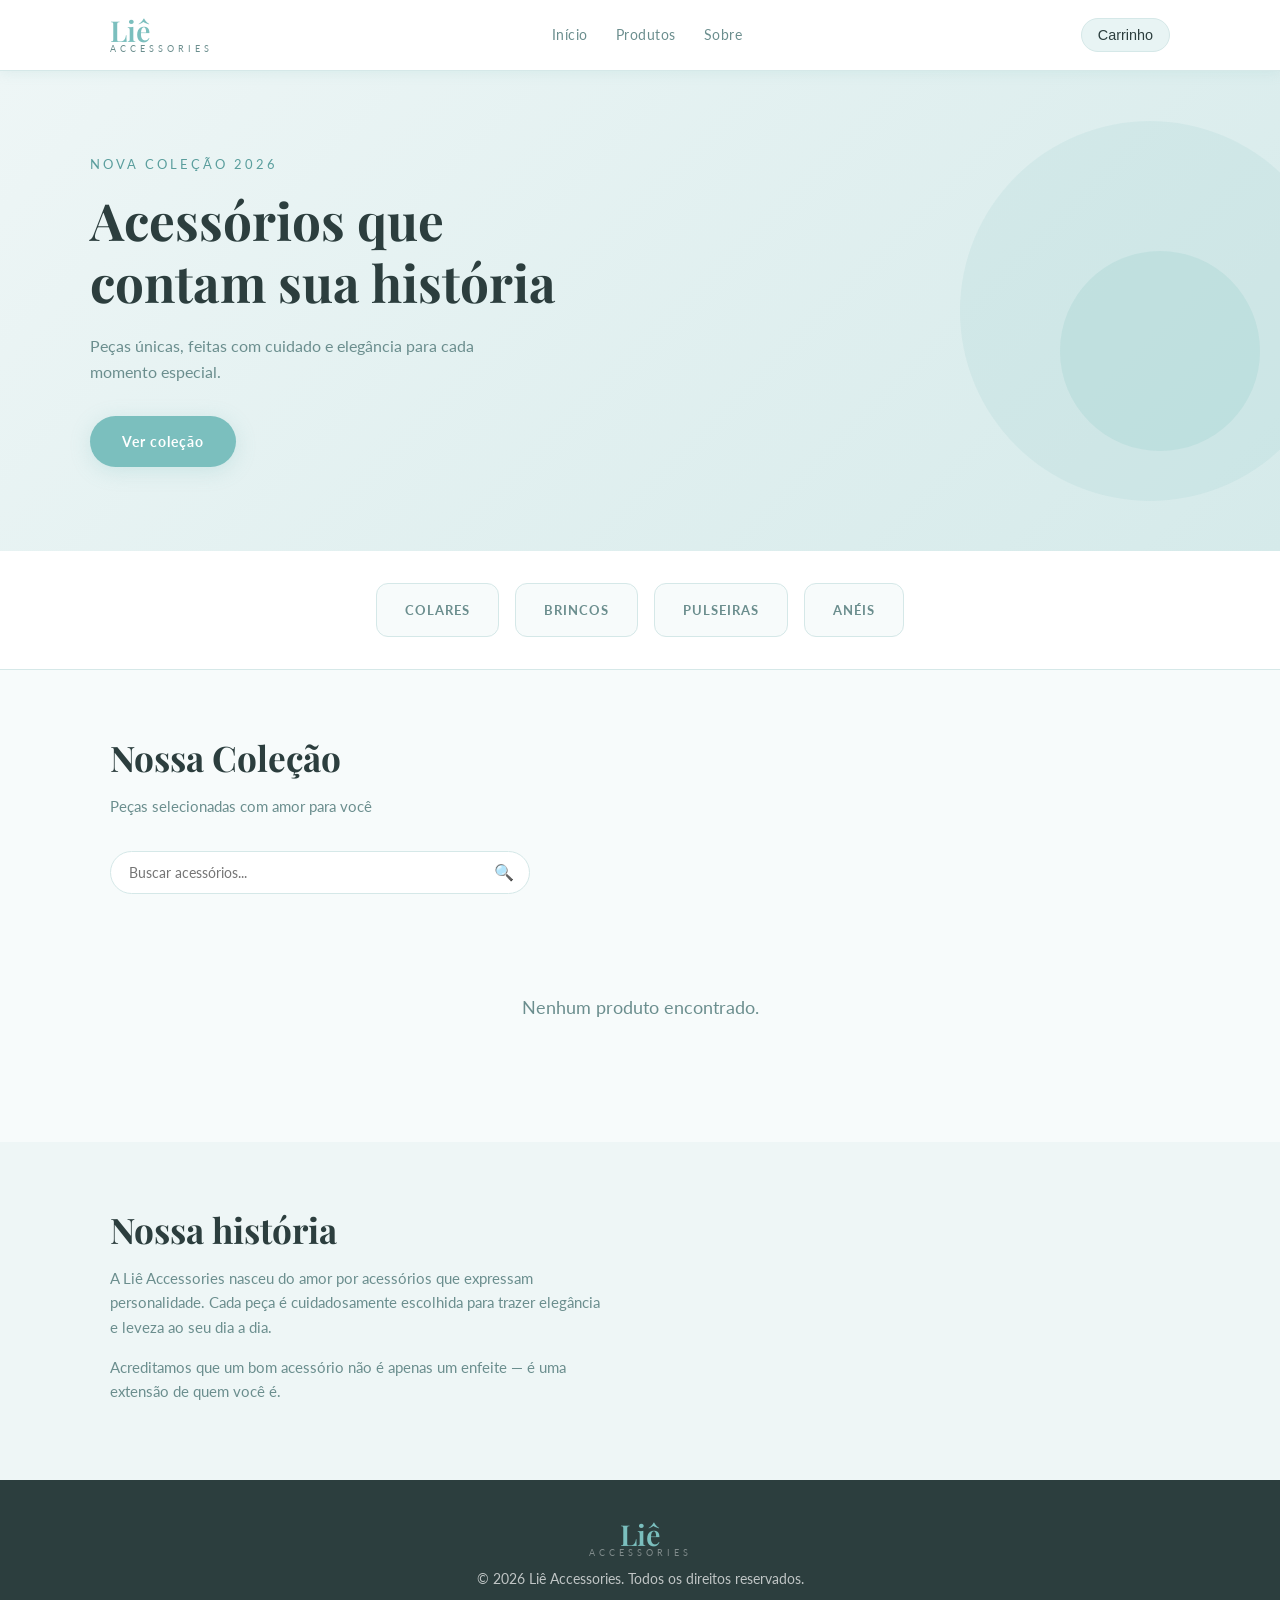
<file: index.html>
<!DOCTYPE html>
<html lang="pt-BR">
<head>
  <meta charset="UTF-8" />
  <meta name="viewport" content="width=device-width, initial-scale=1.0" />
  <meta name="theme-color" content="#7BBFBE" />
  <meta name="description" content="Liê Accessories - Acessórios elegantes e sustentáveis" />

  <link rel="manifest" href="manifest.json" />
  <link rel="apple-touch-icon" href="icons/icon-192.png" />

  <link href="https://fonts.googleapis.com/css2?family=Playfair+Display:wght@400;600&family=Lato:wght@300;400;700&display=swap" rel="stylesheet" />

  <link rel="stylesheet" href="css/style.css" />
  <title>Liê Accessories</title>
</head>
<body>

  <header class="cabecalho">
    <div class="cabecalho-conteudo">
      <div class="logo">
        <span class="logo-texto">Liê</span>
        <span class="logo-sub">ACCESSORIES</span>
      </div>
      <nav class="menu">
        <a href="#inicio" class="menu-link">Início</a>
        <a href="#produtos" class="menu-link">Produtos</a>
        <a href="#sobre" class="menu-link">Sobre</a>
      </nav>
      <div class="cabecalho-acoes">
        <button class="btn-carrinho" onclick="abrirCarrinho()">
           <span id="quantidade-carrinho">Carrinho</span>
        </button>
      </div>
    </div>
  </header>

  <section class="banner" id="inicio">
    <div class="banner-conteudo">
      <p class="banner-eyebrow">Nova coleção 2026</p>
      <h1 class="banner-titulo">Acessórios que<br/>contam sua história</h1>
      <p class="banner-descricao">Peças únicas, feitas com cuidado e elegância para cada momento especial.</p>
      <a href="#produtos" class="btn-principal">Ver coleção</a>
    </div>
    <div class="banner-decoracao">
      <div class="circulo-grande"></div>
      <div class="circulo-pequeno"></div>
    </div>
  </section>

  <section class="categorias">
    <div class="container">
      <div class="categoria-card" onclick="filtrarCategoria('colares')">
        <span class="categoria-nome">Colares</span>
      </div>
      <div class="categoria-card" onclick="filtrarCategoria('brincos')">
        <span class="categoria-nome">Brincos</span>
      </div>
      <div class="categoria-card" onclick="filtrarCategoria('pulseiras')">
        <span class="categoria-nome">Pulseiras</span>
      </div>
      <div class="categoria-card" onclick="filtrarCategoria('aneis')">
        <span class="categoria-nome">Anéis</span>
      </div>
    </div>
  </section>

  <section class="secao-produtos" id="produtos">
    <div class="container">
      <h2 class="secao-titulo">Nossa Coleção</h2>
      <p class="secao-subtitulo">Peças selecionadas com amor para você</p>

      <div class="barra-busca">
        <input type="text" id="campo-busca" placeholder="Buscar acessórios..." oninput="buscarProdutos()" />
        <span class="icone-busca">🔍</span>
      </div>

      <div id="status-carregamento" class="status-carregamento">
        <div class="spinner"></div>
        <p>Carregando produtos...</p>
      </div>

      <div class="grade-produtos" id="grade-produtos"></div>

      <div id="sem-produtos" class="sem-produtos" style="display:none;">
        <p> Nenhum produto encontrado.</p>
      </div>
    </div>
  </section>

  <section class="secao-sobre" id="sobre">
    <div class="container sobre-conteudo">
      <div class="sobre-texto">
        <h2 class="secao-titulo">Nossa história</h2>
        <p>A Liê Accessories nasceu do amor por acessórios que expressam personalidade. Cada peça é cuidadosamente escolhida para trazer elegância e leveza ao seu dia a dia.</p>
        <p>Acreditamos que um bom acessório não é apenas um enfeite — é uma extensão de quem você é.</p>
    </div>
  </section>

  <div class="overlay-carrinho" id="overlay-carrinho" onclick="fecharCarrinho()"></div>
  <div class="painel-carrinho" id="painel-carrinho">
    <div class="carrinho-cabecalho">
      <h3>Meu carrinho </h3>
      <button class="btn-fechar" onclick="fecharCarrinho()">✕</button>
    </div>
    <div class="carrinho-itens" id="carrinho-itens">
      <p class="carrinho-vazio">Seu carrinho está vazio.</p>
    </div>
    <div class="carrinho-rodape">
      <div class="carrinho-total">
        <span>Total:</span>
        <span id="total-carrinho">R$ 0,00</span>
      </div>
      <button class="btn-finalizar" onclick="finalizarCompra()">Finalizar compra</button>
    </div>
  </div>

  <div class="overlay-modal" id="overlay-modal" onclick="fecharModal()"></div>
  <div class="modal-produto" id="modal-produto">
    <button class="btn-fechar" onclick="fecharModal()">✕</button>
    <div id="modal-conteudo"></div>
  </div>

  <footer class="rodape">
    <div class="container">
      <div class="logo">
        <span class="logo-texto">Liê</span>
        <span class="logo-sub">ACCESSORIES</span>
      </div>
      <p class="rodape-texto">© 2026 Liê Accessories. Todos os direitos reservados.</p>
    </div>
  </footer>

  <div class="aviso-offline" id="aviso-offline">
     Você está sem internet. Alguns produtos podem não carregar.
  </div>

  <button class="btn-instalar" id="btn-instalar" style="display:none;" onclick="instalarApp()">
    Instalar App
  </button>

  <script src="js/app.js"></script>
</body>
</html>
</file>
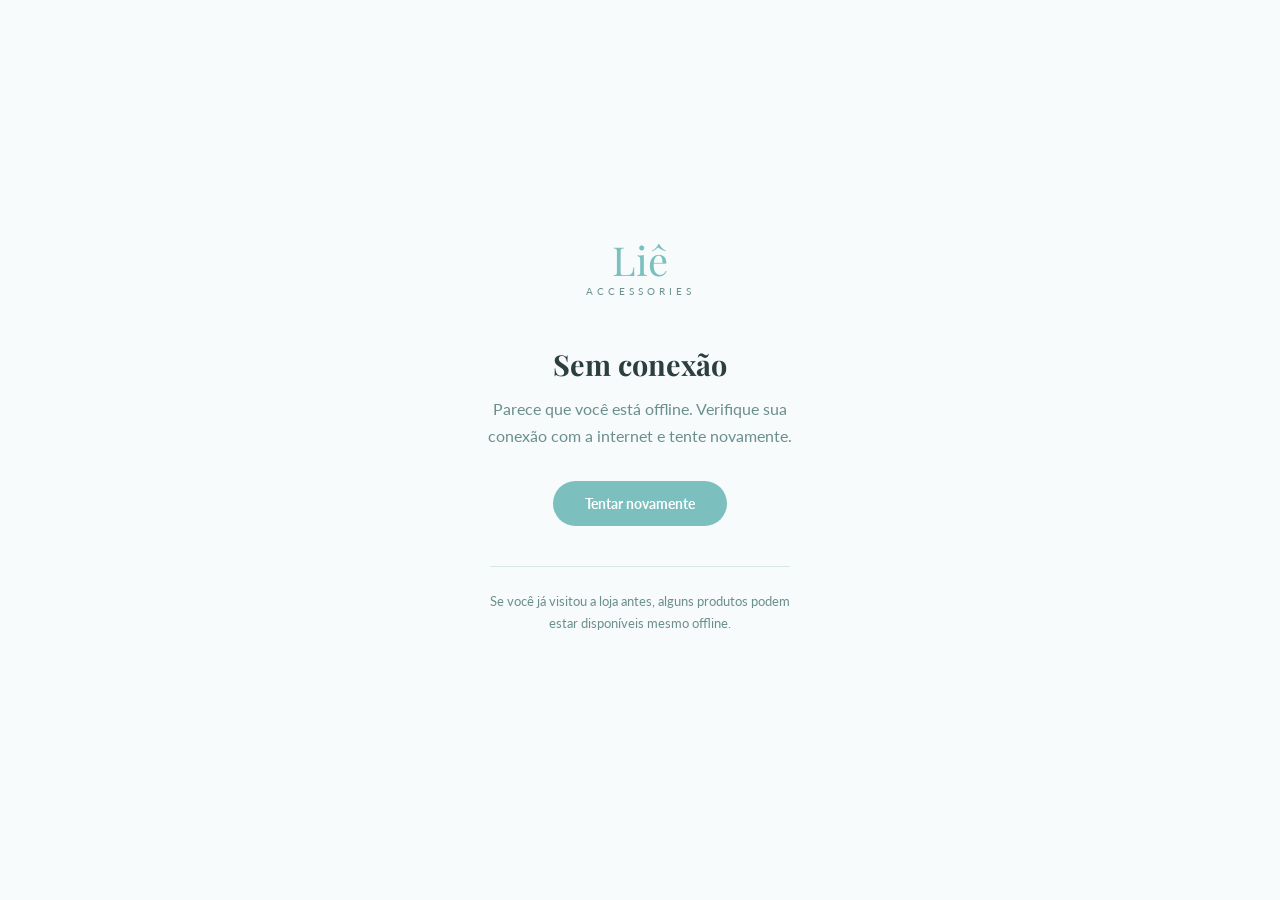
<file: offline.html>
<!DOCTYPE html>
<html lang="pt-BR">
<head>
  <meta charset="UTF-8" />
  <meta name="viewport" content="width=device-width, initial-scale=1.0" />
  <meta name="theme-color" content="#7BBFBE" />
  <title>Sem conexão - Liê Accessories</title>
  <link href="https://fonts.googleapis.com/css2?family=Playfair+Display:wght@400;600&family=Lato:wght@300;400;700&display=swap" rel="stylesheet" />
  <style>
    :root {
      --cor-principal: #7BBFBE;
      --cor-fundo: #f7fbfb;
      --cor-texto: #2c3e3e;
      --cor-texto-claro: #6b8e8e;
    }

    * { margin: 0; padding: 0; box-sizing: border-box; }

    body {
      font-family: 'Lato', sans-serif;
      background-color: var(--cor-fundo);
      color: var(--cor-texto);
      min-height: 100vh;
      display: flex;
      flex-direction: column;
      align-items: center;
      justify-content: center;
      text-align: center;
      padding: 20px;
    }

    .logo-texto {
      font-family: 'Playfair Display', serif;
      font-size: 2.5rem;
      color: var(--cor-principal);
    }

    .logo-sub {
      font-size: 0.6rem;
      letter-spacing: 4px;
      color: var(--cor-texto-claro);
      text-transform: uppercase;
      display: block;
      margin-bottom: 48px;
    }

    .icone-offline {
      font-size: 5rem;
      margin-bottom: 24px;
      animation: pulsar 2s ease-in-out infinite;
    }

    @keyframes pulsar {
      0%, 100% { transform: scale(1); opacity: 1; }
      50% { transform: scale(1.05); opacity: 0.8; }
    }

    h1 {
      font-family: 'Playfair Display', serif;
      font-size: 1.8rem;
      margin-bottom: 12px;
    }

    p {
      color: var(--cor-texto-claro);
      max-width: 320px;
      line-height: 1.7;
      margin-bottom: 32px;
    }

    .btn-tentar {
      background: var(--cor-principal);
      color: white;
      border: none;
      padding: 14px 32px;
      border-radius: 30px;
      font-size: 0.9rem;
      font-weight: 700;
      cursor: pointer;
      font-family: 'Lato', sans-serif;
      transition: background 0.3s;
    }

    .btn-tentar:hover {
      background: #5a9e9d;
    }

    .dica {
      margin-top: 40px;
      font-size: 0.8rem;
      color: var(--cor-texto-claro);
      border-top: 1px solid #d5e8e8;
      padding-top: 24px;
      max-width: 300px;
    }
  </style>
</head>
<body>
  <div class="logo-texto">Liê</div>
  <span class="logo-sub">ACCESSORIES</span>


  <h1>Sem conexão</h1>
  <p>Parece que você está offline. Verifique sua conexão com a internet e tente novamente.</p>

  <button class="btn-tentar" onclick="window.location.reload()">
    Tentar novamente
  </button>

  <p class="dica">
     Se você já visitou a loja antes, alguns produtos podem estar disponíveis mesmo offline.
  </p>
</body>
</html>
</file>
<file: css/style.css>
:root {
  --cor-principal: #7BBFBE;
  --cor-principal-escura: #5a9e9d;
  --cor-fundo: #f7fbfb;
  --cor-fundo-secao: #eef6f6;
  --cor-branco: #ffffff;
  --cor-texto: #2c3e3e;
  --cor-texto-claro: #6b8e8e;
  --cor-borda: #d5e8e8;
  --cor-destaque: #e8f4f4;
  --cor-erro: #e74c3c;
  --cor-sucesso: #27ae60;

  --fonte-titulo: 'Playfair Display', serif;
  --fonte-corpo: 'Lato', sans-serif;

  --sombra-suave: 0 2px 12px rgba(123, 191, 190, 0.15);
  --sombra-media: 0 4px 20px rgba(123, 191, 190, 0.25);
  --borda-raio: 12px;
  --borda-raio-pequeno: 8px;
  --transicao: 0.3s ease;
}


* {
  margin: 0;
  padding: 0;
  box-sizing: border-box;
}

html {
  scroll-behavior: smooth;
}

body {
  font-family: var(--fonte-corpo);
  background-color: var(--cor-fundo);
  color: var(--cor-texto);
  line-height: 1.6;
}

a {
  text-decoration: none;
  color: inherit;
}

.container {
  max-width: 1100px;
  margin: 0 auto;
  padding: 0 20px;
}


.cabecalho {
  position: sticky;
  top: 0;
  z-index: 100;
  background-color: var(--cor-branco);
  border-bottom: 1px solid var(--cor-borda);
  box-shadow: var(--sombra-suave);
}

.cabecalho-conteudo {
  max-width: 1100px;
  margin: 0 auto;
  padding: 16px 20px;
  display: flex;
  align-items: center;
  justify-content: space-between;
  gap: 20px;
}

.logo {
  display: flex;
  flex-direction: column;
  line-height: 1;
}

.logo-texto {
  font-family: var(--fonte-titulo);
  font-size: 1.8rem;
  color: var(--cor-principal);
  font-weight: 600;
}

.logo-sub {
  font-size: 0.55rem;
  letter-spacing: 4px;
  color: var(--cor-texto-claro);
  text-transform: uppercase;
}

.menu {
  display: flex;
  gap: 28px;
}

.menu-link {
  font-size: 0.9rem;
  color: var(--cor-texto-claro);
  font-weight: 400;
  transition: color var(--transicao);
  letter-spacing: 0.5px;
}

.menu-link:hover {
  color: var(--cor-principal);
}

.btn-carrinho {
  background: var(--cor-destaque);
  border: 1px solid var(--cor-borda);
  border-radius: 20px;
  padding: 8px 16px;
  font-size: 0.9rem;
  cursor: pointer;
  transition: all var(--transicao);
  color: var(--cor-texto);
}

.btn-carrinho:hover {
  background: var(--cor-principal);
  color: var(--cor-branco);
  border-color: var(--cor-principal);
}


.banner {
  min-height: 480px;
  background: linear-gradient(135deg, #eef6f6 0%, #d5eaea 100%);
  display: flex;
  align-items: center;
  padding: 60px 20px;
  position: relative;
  overflow: hidden;
}

.banner-conteudo {
  max-width: 1100px;
  margin: 0 auto;
  z-index: 1;
  flex: 1;
}

.banner-eyebrow {
  font-size: 0.8rem;
  letter-spacing: 3px;
  text-transform: uppercase;
  color: var(--cor-principal-escura);
  margin-bottom: 16px;
}

.banner-titulo {
  font-family: var(--fonte-titulo);
  font-size: clamp(2rem, 5vw, 3.2rem);
  color: var(--cor-texto);
  line-height: 1.2;
  margin-bottom: 20px;
}

.banner-descricao {
  font-size: 1rem;
  color: var(--cor-texto-claro);
  max-width: 420px;
  margin-bottom: 32px;
}

.btn-principal {
  display: inline-block;
  background-color: var(--cor-principal);
  color: var(--cor-branco);
  padding: 14px 32px;
  border-radius: 30px;
  font-size: 0.9rem;
  font-weight: 700;
  letter-spacing: 1px;
  transition: all var(--transicao);
  box-shadow: var(--sombra-media);
}

.btn-principal:hover {
  background-color: var(--cor-principal-escura);
  transform: translateY(-2px);
  box-shadow: 0 6px 24px rgba(123, 191, 190, 0.4);
}

/* Decoração do banner */
.banner-decoracao {
  position: absolute;
  right: -60px;
  top: 50%;
  transform: translateY(-50%);
}

.circulo-grande {
  width: 380px;
  height: 380px;
  border-radius: 50%;
  background: rgba(123, 191, 190, 0.12);
  position: absolute;
  right: 0;
  top: -190px;
}

.circulo-pequeno {
  width: 200px;
  height: 200px;
  border-radius: 50%;
  background: rgba(123, 191, 190, 0.18);
  position: absolute;
  right: 80px;
  top: -60px;
}


.categorias {
  padding: 32px 0;
  background-color: var(--cor-branco);
  border-bottom: 1px solid var(--cor-borda);
}

.categorias .container {
  display: flex;
  gap: 16px;
  justify-content: center;
  flex-wrap: wrap;
}

.categoria-card {
  display: flex;
  flex-direction: column;
  align-items: center;
  gap: 8px;
  padding: 16px 28px;
  border-radius: var(--borda-raio);
  border: 1px solid var(--cor-borda);
  background: var(--cor-fundo);
  cursor: pointer;
  transition: all var(--transicao);
  min-width: 100px;
}

.categoria-card:hover {
  border-color: var(--cor-principal);
  background: var(--cor-destaque);
  transform: translateY(-3px);
  box-shadow: var(--sombra-suave);
}

.categoria-icone {
  font-size: 1.8rem;
}

.categoria-nome {
  font-size: 0.8rem;
  font-weight: 700;
  letter-spacing: 1px;
  color: var(--cor-texto-claro);
  text-transform: uppercase;
}

.secao-produtos {
  padding: 60px 0;
}

.secao-titulo {
  font-family: var(--fonte-titulo);
  font-size: clamp(1.6rem, 3vw, 2.2rem);
  color: var(--cor-texto);
  margin-bottom: 8px;
}

.secao-subtitulo {
  color: var(--cor-texto-claro);
  margin-bottom: 32px;
  font-size: 0.95rem;
}

.barra-busca {
  position: relative;
  max-width: 420px;
  margin-bottom: 40px;
}

.barra-busca input {
  width: 100%;
  padding: 12px 44px 12px 18px;
  border: 1px solid var(--cor-borda);
  border-radius: 30px;
  font-size: 0.9rem;
  font-family: var(--fonte-corpo);
  background: var(--cor-branco);
  color: var(--cor-texto);
  outline: none;
  transition: border-color var(--transicao);
}

.barra-busca input:focus {
  border-color: var(--cor-principal);
  box-shadow: 0 0 0 3px rgba(123, 191, 190, 0.15);
}

.icone-busca {
  position: absolute;
  right: 16px;
  top: 50%;
  transform: translateY(-50%);
  font-size: 1rem;
}

.grade-produtos {
  display: grid;
  grid-template-columns: repeat(auto-fill, minmax(240px, 1fr));
  gap: 24px;
}

.card-produto {
  background: var(--cor-branco);
  border-radius: var(--borda-raio);
  border: 1px solid var(--cor-borda);
  overflow: hidden;
  transition: all var(--transicao);
  cursor: pointer;
}

.card-produto:hover {
  transform: translateY(-4px);
  box-shadow: var(--sombra-media);
  border-color: var(--cor-principal);
}

.card-produto-imagem {
  width: 100%;
  height: 200px;
  object-fit: cover;
  background: var(--cor-fundo-secao);
  display: block;
}

.card-produto-imagem-placeholder {
  width: 100%;
  height: 200px;
  background: linear-gradient(135deg, var(--cor-fundo-secao), var(--cor-destaque));
  display: flex;
  align-items: center;
  justify-content: center;
  font-size: 3rem;
}

.card-produto-info {
  padding: 16px;
}

.card-produto-categoria {
  font-size: 0.7rem;
  letter-spacing: 2px;
  text-transform: uppercase;
  color: var(--cor-principal);
  font-weight: 700;
  margin-bottom: 6px;
}

.card-produto-nome {
  font-family: var(--fonte-titulo);
  font-size: 1rem;
  color: var(--cor-texto);
  margin-bottom: 8px;
  line-height: 1.3;
}

.card-produto-preco {
  font-size: 1.1rem;
  font-weight: 700;
  color: var(--cor-principal-escura);
  margin-bottom: 14px;
}

.btn-adicionar {
  width: 100%;
  padding: 10px;
  background: var(--cor-principal);
  color: var(--cor-branco);
  border: none;
  border-radius: var(--borda-raio-pequeno);
  font-size: 0.85rem;
  font-weight: 700;
  cursor: pointer;
  transition: background var(--transicao);
  font-family: var(--fonte-corpo);
}

.btn-adicionar:hover {
  background: var(--cor-principal-escura);
}

.status-carregamento {
  text-align: center;
  padding: 60px 0;
  color: var(--cor-texto-claro);
}

.spinner {
  width: 40px;
  height: 40px;
  border: 3px solid var(--cor-borda);
  border-top-color: var(--cor-principal);
  border-radius: 50%;
  animation: girar 0.8s linear infinite;
  margin: 0 auto 16px;
}

@keyframes girar {
  to { transform: rotate(360deg); }
}

.sem-produtos {
  text-align: center;
  padding: 60px 0;
  color: var(--cor-texto-claro);
  font-size: 1.1rem;
}


.secao-sobre {
  background-color: var(--cor-fundo-secao);
  padding: 60px 0;
}

.sobre-conteudo {
  display: grid;
  grid-template-columns: 1fr 1fr;
  gap: 60px;
  align-items: center;
}

.sobre-texto p {
  color: var(--cor-texto-claro);
  margin-bottom: 16px;
  font-size: 0.95rem;
}

.sobre-numeros {
  display: flex;
  gap: 32px;
  justify-content: center;
}

.numero-item {
  display: flex;
  flex-direction: column;
  align-items: center;
  text-align: center;
}

.numero {
  font-family: var(--fonte-titulo);
  font-size: 2.4rem;
  color: var(--cor-principal);
  font-weight: 600;
}

.numero-label {
  font-size: 0.75rem;
  letter-spacing: 2px;
  text-transform: uppercase;
  color: var(--cor-texto-claro);
}


.overlay-carrinho {
  display: none;
  position: fixed;
  inset: 0;
  background: rgba(0,0,0,0.4);
  z-index: 200;
}

.overlay-carrinho.ativo {
  display: block;
}

.painel-carrinho {
  position: fixed;
  top: 0;
  right: -420px;
  width: 380px;
  max-width: 95vw;
  height: 100vh;
  background: var(--cor-branco);
  z-index: 201;
  display: flex;
  flex-direction: column;
  transition: right var(--transicao);
  box-shadow: -4px 0 20px rgba(0,0,0,0.1);
}

.painel-carrinho.ativo {
  right: 0;
}

.carrinho-cabecalho {
  padding: 20px;
  border-bottom: 1px solid var(--cor-borda);
  display: flex;
  justify-content: space-between;
  align-items: center;
}

.carrinho-cabecalho h3 {
  font-family: var(--fonte-titulo);
  font-size: 1.2rem;
}

.btn-fechar {
  background: none;
  border: none;
  font-size: 1.2rem;
  cursor: pointer;
  color: var(--cor-texto-claro);
  padding: 4px 8px;
  border-radius: 4px;
  transition: color var(--transicao);
}

.btn-fechar:hover {
  color: var(--cor-erro);
}

.carrinho-itens {
  flex: 1;
  overflow-y: auto;
  padding: 16px;
}

.carrinho-vazio {
  text-align: center;
  color: var(--cor-texto-claro);
  padding: 40px 0;
}

.item-carrinho {
  display: flex;
  gap: 12px;
  align-items: center;
  padding: 12px 0;
  border-bottom: 1px solid var(--cor-borda);
}

.item-carrinho-nome {
  flex: 1;
  font-size: 0.9rem;
  font-weight: 600;
}

.item-carrinho-preco {
  font-size: 0.85rem;
  color: var(--cor-principal-escura);
  font-weight: 700;
}

.item-carrinho-remover {
  background: none;
  border: none;
  cursor: pointer;
  color: var(--cor-texto-claro);
  font-size: 0.85rem;
  transition: color var(--transicao);
}

.item-carrinho-remover:hover {
  color: var(--cor-erro);
}

.carrinho-rodape {
  padding: 20px;
  border-top: 1px solid var(--cor-borda);
}

.carrinho-total {
  display: flex;
  justify-content: space-between;
  font-weight: 700;
  font-size: 1.1rem;
  margin-bottom: 16px;
}

.btn-finalizar {
  width: 100%;
  padding: 14px;
  background: var(--cor-principal);
  color: var(--cor-branco);
  border: none;
  border-radius: var(--borda-raio-pequeno);
  font-size: 1rem;
  font-weight: 700;
  cursor: pointer;
  font-family: var(--fonte-corpo);
  transition: background var(--transicao);
}

.btn-finalizar:hover {
  background: var(--cor-principal-escura);
}


.overlay-modal {
  display: none;
  position: fixed;
  inset: 0;
  background: rgba(0,0,0,0.5);
  z-index: 300;
}

.overlay-modal.ativo {
  display: block;
}

.modal-produto {
  position: fixed;
  top: 50%;
  left: 50%;
  transform: translate(-50%, -50%) scale(0.9);
  background: var(--cor-branco);
  border-radius: var(--borda-raio);
  padding: 32px;
  max-width: 500px;
  width: 90%;
  z-index: 301;
  opacity: 0;
  transition: all var(--transicao);
  pointer-events: none;
}

.modal-produto.ativo {
  opacity: 1;
  transform: translate(-50%, -50%) scale(1);
  pointer-events: all;
}

.modal-produto .btn-fechar {
  position: absolute;
  top: 12px;
  right: 12px;
}

.modal-nome {
  font-family: var(--fonte-titulo);
  font-size: 1.5rem;
  margin-bottom: 8px;
}

.modal-preco {
  font-size: 1.4rem;
  font-weight: 700;
  color: var(--cor-principal-escura);
  margin-bottom: 16px;
}

.modal-descricao {
  color: var(--cor-texto-claro);
  margin-bottom: 24px;
  font-size: 0.95rem;
  line-height: 1.7;
}

.rodape {
  background: var(--cor-texto);
  color: rgba(255,255,255,0.7);
  padding: 40px 0;
  text-align: center;
}

.rodape .logo-texto {
  color: var(--cor-principal);
}

.rodape .logo-sub {
  color: rgba(255,255,255,0.4);
}

.rodape-texto {
  font-size: 0.85rem;
  margin-top: 12px;
}


.aviso-offline {
  display: none;
  position: fixed;
  bottom: 20px;
  left: 50%;
  transform: translateX(-50%);
  background: #333;
  color: white;
  padding: 12px 24px;
  border-radius: 30px;
  font-size: 0.85rem;
  z-index: 999;
  box-shadow: var(--sombra-media);
}

.aviso-offline.visivel {
  display: block;
}


.btn-instalar {
  position: fixed;
  bottom: 20px;
  right: 20px;
  background: var(--cor-principal);
  color: var(--cor-branco);
  border: none;
  border-radius: 30px;
  padding: 12px 20px;
  font-size: 0.85rem;
  font-weight: 700;
  cursor: pointer;
  box-shadow: var(--sombra-media);
  z-index: 150;
  font-family: var(--fonte-corpo);
  transition: all var(--transicao);
}

.btn-instalar:hover {
  background: var(--cor-principal-escura);
  transform: translateY(-2px);
}


@media (max-width: 768px) {
  .menu {
    display: none;
  }

  .banner {
    padding: 40px 20px;
    min-height: 360px;
  }

  .circulo-grande,
  .circulo-pequeno {
    display: none;
  }

  .sobre-conteudo {
    grid-template-columns: 1fr;
    gap: 32px;
  }

  .grade-produtos {
    grid-template-columns: repeat(auto-fill, minmax(160px, 1fr));
    gap: 16px;
  }

  .card-produto-imagem,
  .card-produto-imagem-placeholder {
    height: 160px;
  }

  .sobre-numeros {
    gap: 20px;
  }
}

@media (max-width: 480px) {
  .cabecalho-conteudo {
    padding: 12px 16px;
  }

  .logo-texto {
    font-size: 1.4rem;
  }

  .categorias .container {
    gap: 10px;
  }

  .categoria-card {
    padding: 12px 16px;
    min-width: 80px;
  }
}
</file>
